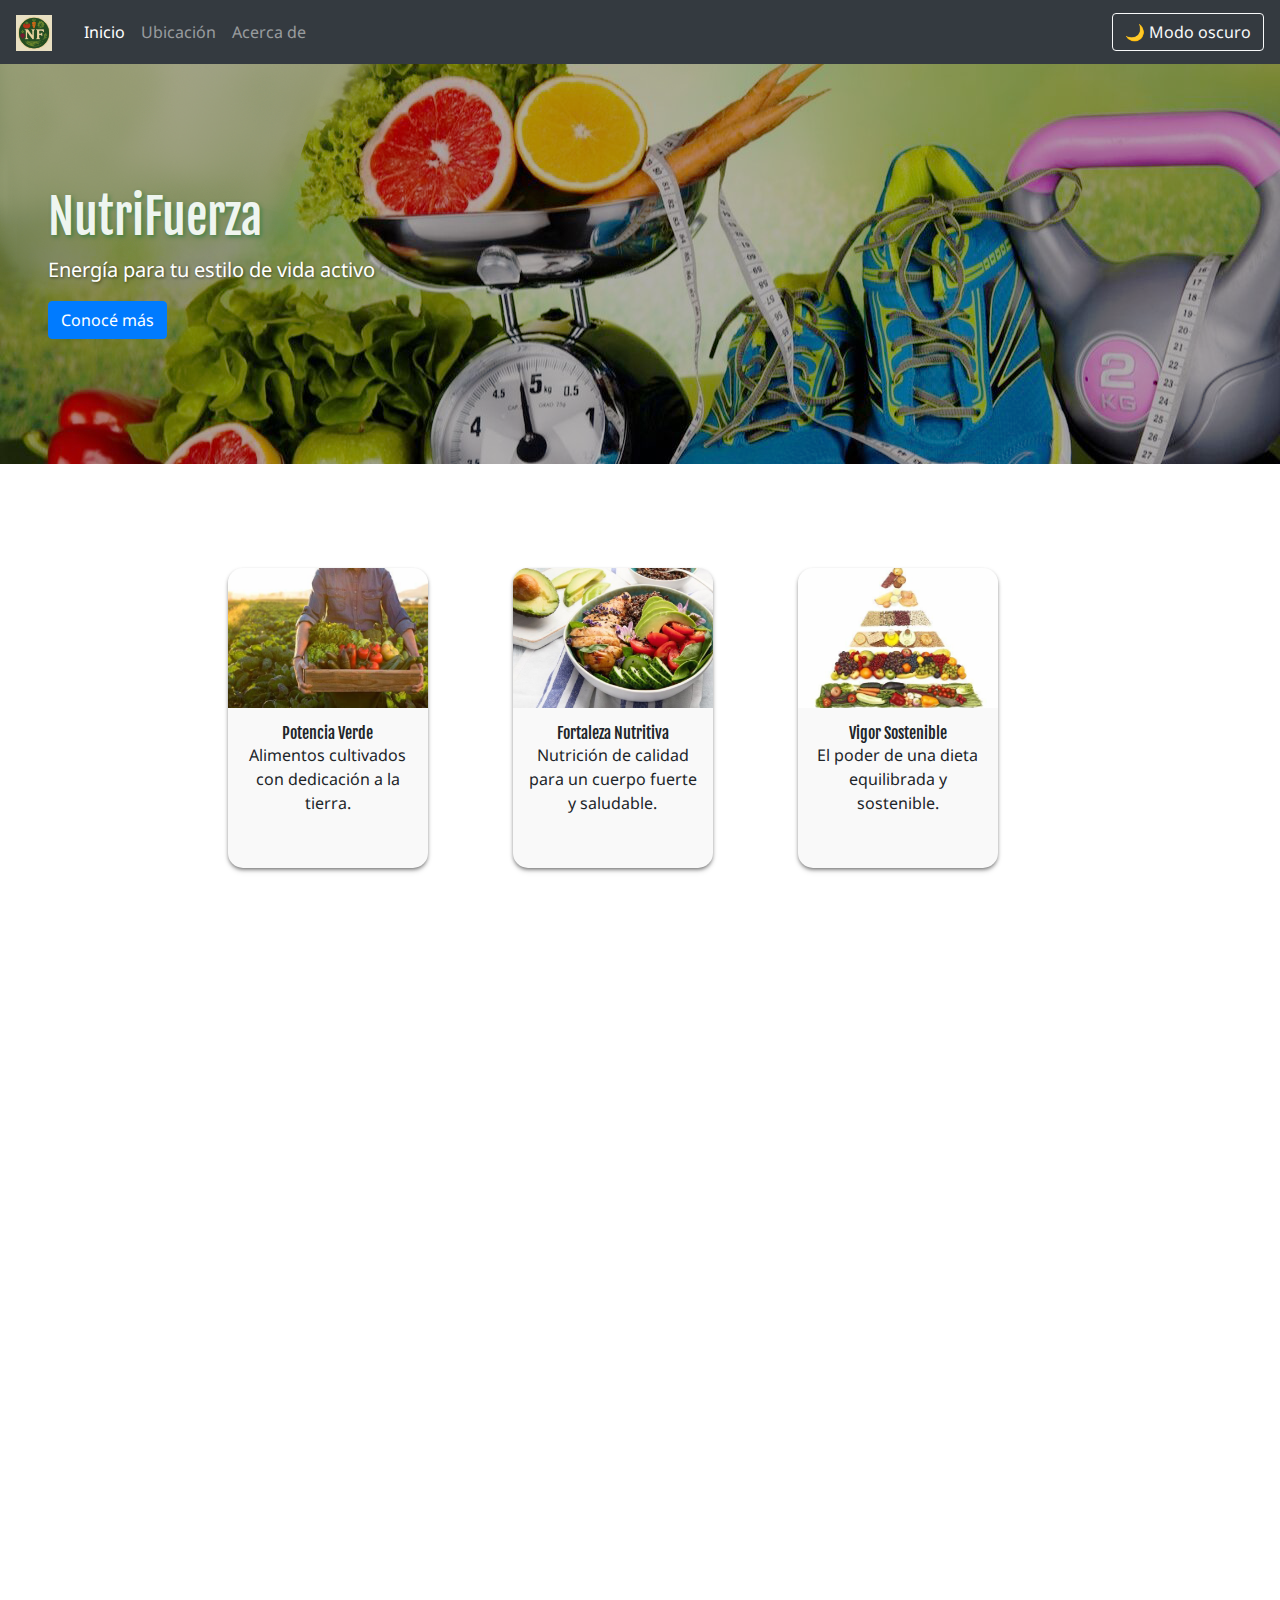
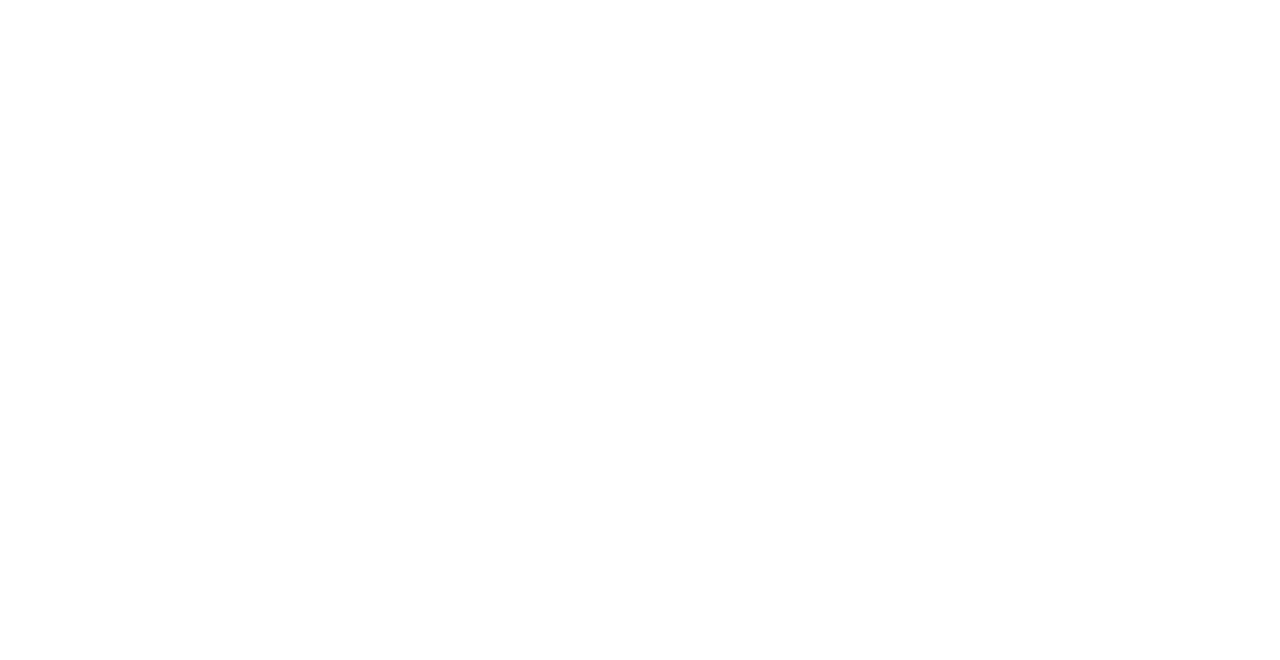
<file: index.html>
<!DOCTYPE html>
<html lang="en">
  <head>
    <title>NutriFuerza</title>
    <meta charset="utf-8" />
    <!-- Esto siempre tiene que estar -->
    <meta http-equiv="X-UA-Compatible" content="IE=edge" />
    <!-- este siempre debe estar. -->
    <meta name="viewport" content="width=device-width, initial-scale=1" />
    <!-- recalcula la cantidad de pixeles para que se vea de un tamaño esperado en dispositivos moviles -->
    <link
      href="https://fonts.googleapis.com/css2?family=Fjalla+One&family=Noto+Sans:ital,wght@0,100..900;1,100..900&display=swap"
      rel="stylesheet"
    />
    <link
      rel="stylesheet"
      href="https://cdn.jsdelivr.net/npm/bootstrap@4.3.1/dist/css/bootstrap.min.css"
      integrity="sha384-ggOyR0iXCbMQv3Xipma34MD+dH/1fQ784/j6cY/iJTQUOhcWr7x9JvoRxT2MZw1T"
      crossorigin="anonymous"
    />
    <link rel="stylesheet" href="https://cdnjs.cloudflare.com/ajax/libs/font-awesome/6.5.0/css/all.min.css">
    <link rel="stylesheet" href="style.css" />
    <link rel="stylesheet" href="https://cdnjs.cloudflare.com/ajax/libs/animate.css/4.1.1/animate.min.css"/>
    <!-- esto enlaza todo con el style.css -->
  </head>
  <body>
    <nav class="navbar navbar-expand-lg navbar-dark bg-dark sticky-top">
  <a class="navbar-brand d-flex align-items-center" href="#">
  <img src="imagenes/logo.png" alt="NutriFuerza" class="logo-navbar mr-2">
</a>

  <button class="navbar-toggler" type="button" data-toggle="collapse" data-target="#navbarNav"
    aria-controls="navbarNav" aria-expanded="false" aria-label="Toggle navigation">
    <span class="navbar-toggler-icon"></span>
  </button>

  <div class="collapse navbar-collapse" id="navbarNav">
    <ul class="navbar-nav mr-auto">
      <li class="nav-item active">
        <a class="nav-link" href="index.html">Inicio</a>
      </li>
      <li class="nav-item">
        <a class="nav-link" href="index.html#mapa">Ubicación</a>
      </li>
      <li class="nav-item">
        <a class="nav-link" href="acercade.html">Acerca de</a>
      </li>
    </ul>
    <button id="modo-toggle" class="btn btn-outline-light">🌙 Modo oscuro</button>
  </div>
</nav>
    <header>
      

      <div class="cover cover-index d-flex justify-content-center align-items-start p-5 flex-column">
        <!-- todo esto es el titulo nutrifuerza, su centrado, y el epigrafe energia para tu estilo de vida activo -->
        <h1>
          <!-- lo que hace es definir el titulo principal de la pagina -->
          NutriFuerza
        </h1>
        <p>Energía para tu estilo de vida activo</p>
        <button class="btn btn-primary">
          <!-- etiqueta que usarmos en html para definir botones - aca esta el color negro de "conoce mas" -->
          Conocé más
        </button>
      </div>
    </header>
    <main class="mt-5">
    <!-- Lo uso para colocar encabezados -->

   <section>
  <div class="container mt-5 mb-5">
    <div class="row justify-content-center">

      <div class="col-12 col-sm-6 col-md-4 col-lg-3 mt-2">
        <div class="card card-informativa animate__animated animate__fadeInUp">
          <div class="cover cover-small" style="background-image: url(imagenes/foto-1.jpg);"></div>
          <div class="card-body card-body-informativa">
            <h5 class="card-title">Potencia Verde</h5>
            <p class="card-text">Alimentos cultivados con dedicación a la tierra.</p>
          </div>
        </div>
      </div>

      <div class="col-12 col-sm-6 col-md-4 col-lg-3 mt-2">
        <div class="card card-informativa animate__animated animate__fadeInUp">
          <div class="cover cover-small" style="background-image: url(imagenes/foto-2.jpg);"></div>
          <div class="card-body card-body-informativa">
            <h5 class="card-title">Fortaleza Nutritiva</h5>
            <p class="card-text">Nutrición de calidad para un cuerpo fuerte y saludable.</p>
          </div>
        </div>
      </div>

      <div class="col-12 col-sm-6 col-md-4 col-lg-3 mt-2">
        <div class="card card-informativa animate__animated animate__fadeInUp">
          <div class="cover cover-small" style="background-image: url(imagenes/foto-3.jpg);"></div>
          <div class="card-body card-body-informativa">
            <h5 class="card-title">Vigor Sostenible</h5>
            <p class="card-text">El poder de una dieta equilibrada y sostenible.</p>
            </p>
          </div>
        </div>
      </div>
    </div>
  </div>
</section>


<section>
  <div class="container-fluid mt-5 mb-5">
    <div class="row justify-content-center">
      <div class="col-12 col-sm-6">
        <div class="row">
          <div class="col-12 col-md-6">
            <img
              src="imagenes/foto-4.jpg"
              class="img-fluid ilustracion"
              alt="Ilustración de persona corriendo"
            >
          </div>
          <div class="col-12 col-md-6 mx-auto text-center">
            <h3>¡Iniciá tu día con una buena alimentación!</h3>
            <p>
              Ordená tu vianda a domicilio o retirala del NutriFuerza más cercano.
            </p>
          </div>
        </div>

        <div class="text-center mt-3">
          <a href="#mapa">Ir al mapa</a>
        </div>

        <div class="text-center mt-3">
          <form action="">
            <label for="email">Correo Electrónico</label>
            <div class="d-flex justify-content-center">
              <div class="flex-fill mr-2">
                <input type="email" id="email" class="form-control" />
              </div>
              <button type="submit" class="btn btn-primary">Enviar</button>
            </div>
          </form>
        </div>
        
      </div>
    </div>
  </div>
</section>

                <!-- tira de productos -->
<section class="container mt-5 mb-5">
  <h2 class="text-center mb-4">Nuestros Productos</h2>
  <div class="carousel-stripe">
    <div class="carousel-track">
      <div class="card card-producto">
        <div class="cover cover-small" style="background-image: url(imagenes/sloder-1.jpg);"></div>
        <div class="card-body">
          <h5 class="card-title">Ensalada de quinoa y vegetales</h5>
          <span class="badge badge-info">$20USD</span>
        </div>
      </div>
      <div class="card card-producto">
        <div class="cover cover-small" style="background-image: url(imagenes/sloder-2.jpeg);"></div>
        <div class="card-body">
          <h5 class="card-title">Pollo a la parrilla con batatas</h5>
          <span class="badge badge-info">$30USD</span>
        </div>
      </div>
      <div class="card card-producto">
        <div class="cover cover-small" style="background-image: url(imagenes/sloder-3.jpeg);"></div>
        <div class="card-body">
          <h5 class="card-title">Sándwich de pavo y aguacate</h5>
          <span class="badge badge-info">$14USD</span>
        </div>
      </div>
      <div class="card card-producto">
        <div class="cover cover-small" style="background-image: url(imagenes/sloder-4.jpg);"></div>
        <div class="card-body">
          <h5 class="card-title">Tazón de desayuno energético</h5>
          <span class="badge badge-info">$17USD</span>
        </div>
      </div>
    </div>
  </div>
</section>



  <!-- Contenido de la sección -->

<section id="mapa" class="text-center mt-5 mb-5">
  <h2>Aquí nos vemos:</h2>
  <p>Marcial Candioti 4110, S3002 Santa Fe de la Vera Cruz, Santa Fe</p>
  <div class="responsive-iframe">
    <iframe
           src="https://www.google.com/maps/embed?pb=!1m18!1m12!1m3!1d3397.0898985479284!2d-60.695908225120114!3d-31.631388874163264!2m3!1f0!2f0!3f0!3m2!1i1024!2i768!4f13.1!3m3!1m2!1s0x95b5a9eb45c0b8f5%3A0xb3f6592414fd193!2sPlaza%20de%20Las%20Banderas!5e0!3m2!1ses!2sar!4v1708035436601!5m2!1ses!2sar" width="600" height="450" style="border:0;" allowfullscreen="" loading="lazy" referrerpolicy="no-referrer-when-downgrade"></iframe>
</div>
</section> <!-- Cierre mapa -->
</main>

<!-- Footer 100% fuera de cualquier limitación -->
<div class="footer-bar">
  <p>&copy; 2025 NutriFuerza | SFC | Todos los derechos reservados</p>
</div>



<!-- jQuery y Bootstrap JS (para navbar responsive) -->
<script src="https://code.jquery.com/jquery-3.3.1.slim.min.js"></script>
<script src="https://cdn.jsdelivr.net/npm/bootstrap@4.3.1/dist/js/bootstrap.bundle.min.js"></script>
<script src="script.js"></script>
</body>
</html>
</file>
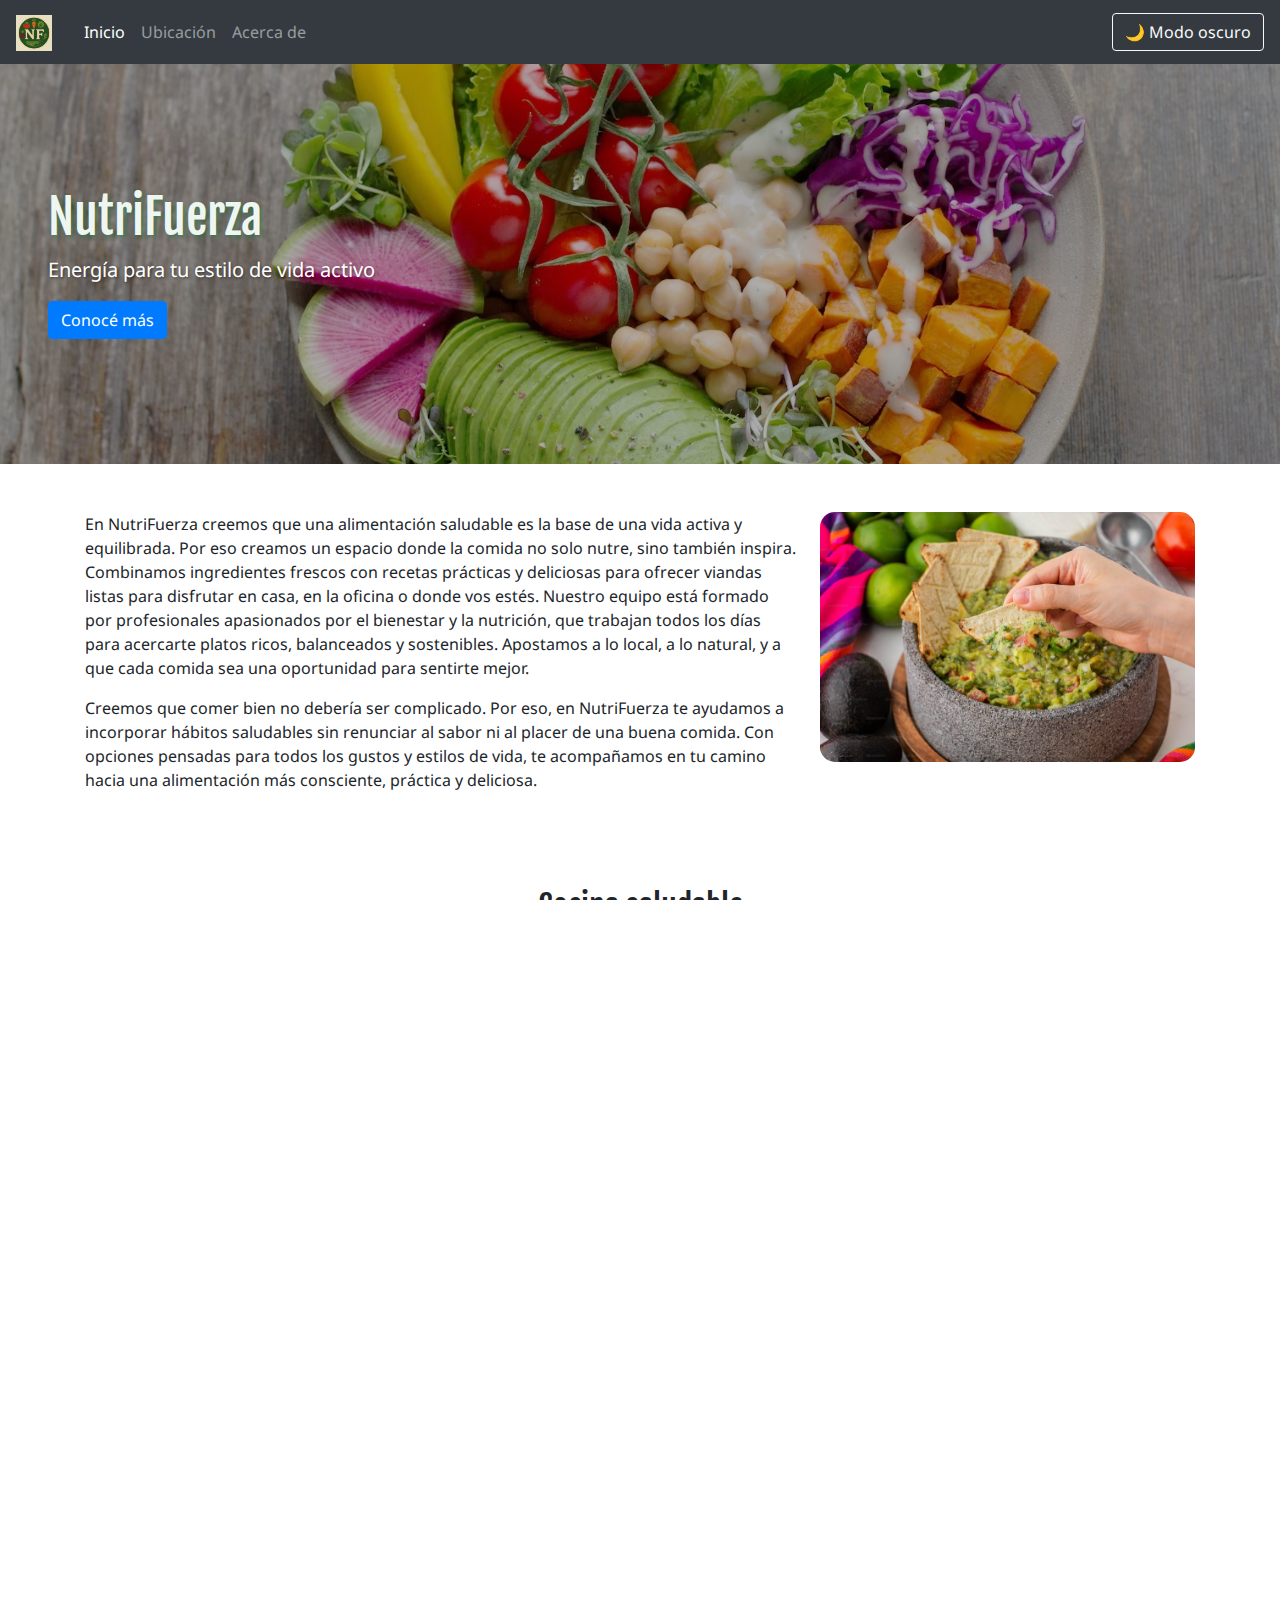
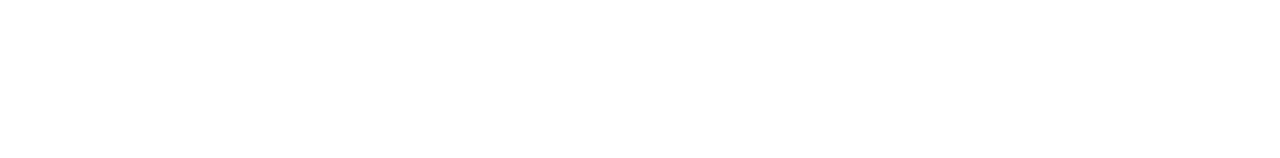
<file: acercade.html>
<!DOCTYPE html>
<html lang="en">
  <head>
    <title>NutriFuerza</title>
    <meta charset="utf-8" />
    <!-- Esto siempre tiene que estar -->
    <meta http-equiv="X-UA-Compatible" content="IE=edge" />
    <!-- este siempre debe estar. -->
    <meta name="viewport" content="width=device-width, initial-scale=1" />
    <!-- recalcula la cantidad de pixeles para que se vea de un tamaño esperado en dispositivos moviles -->
    <link
      href="https://fonts.googleapis.com/css2?family=Fjalla+One&family=Noto+Sans:ital,wght@0,100..900;1,100..900&display=swap"
      rel="stylesheet"
    />
    <link
      rel="stylesheet"
      href="https://cdn.jsdelivr.net/npm/bootstrap@4.3.1/dist/css/bootstrap.min.css"
      integrity="sha384-ggOyR0iXCbMQv3Xipma34MD+dH/1fQ784/j6cY/iJTQUOhcWr7x9JvoRxT2MZw1T"
      crossorigin="anonymous"
    />
    <link rel="stylesheet" href="style.css">
    <link rel="stylesheet" href="https://cdnjs.cloudflare.com/ajax/libs/font-awesome/6.5.0/css/all.min.css">
    <!-- esto enlaza todo con el style.css -->
  </head>
  <body>
    <nav class="navbar navbar-expand-lg navbar-dark bg-dark sticky-top">
  <a class="navbar-brand d-flex align-items-center" href="#">
  <img src="imagenes/logo.png" alt="NutriFuerza" class="logo-navbar mr-2">
</a>
  <button class="navbar-toggler" type="button" data-toggle="collapse" data-target="#navbarNav"
    aria-controls="navbarNav" aria-expanded="false" aria-label="Toggle navigation">
    <span class="navbar-toggler-icon"></span>
  </button>

  <div class="collapse navbar-collapse" id="navbarNav">
    <ul class="navbar-nav mr-auto">
      <li class="nav-item active">
        <a class="nav-link" href="index.html">Inicio</a>
      </li>
      <li class="nav-item">
        <a class="nav-link" href="index.html#mapa">Ubicación</a>
      </li>
      <li class="nav-item">
        <a class="nav-link" href="acercade.html">Acerca de</a>
      </li>
    </ul>
    <button id="modo-toggle" class="btn btn-outline-light">🌙 Modo oscuro</button>
  </div>
</nav>
    <header>
</nav>
      <div class="cover cover-acercade d-flex justify-content-center align-items-start p-5 flex-column">
        <h1>
          <!-- lo que hace es definir el titulo principal de la pagina -->
          NutriFuerza
        </h1>
        <p>Energía para tu estilo de vida activo</p>
        <button class="btn btn-primary" onclick="scrollToSection('stripe')">Conocé más</button>
        </button>
      </div>
    </header>
    <section>
      <div class="container mt-5 mb-5">
        <img
           src="imagenes/bowl.jpg"
           alt="Bowl de doritos con palta - ahuacate"
           height="250"
           class="rounded-img float-right ml-4"
        />
        <p>
          En NutriFuerza creemos que una alimentación saludable es la base de una vida activa y equilibrada.  
          Por eso creamos un espacio donde la comida no solo nutre, sino también inspira. Combinamos ingredientes frescos  
          con recetas prácticas y deliciosas para ofrecer viandas listas para disfrutar en casa, en la oficina o donde vos estés. 
          Nuestro equipo está formado por profesionales apasionados por el bienestar y la nutrición,  que trabajan todos los días para acercarte platos ricos, balanceados y sostenibles.  Apostamos a lo local, a lo natural, y a que cada comida sea una oportunidad para sentirte mejor. 

        </p>
        <p>
          Creemos que comer bien no debería ser complicado. Por eso, en NutriFuerza te ayudamos a incorporar hábitos saludables 
          sin renunciar al sabor ni al placer de una buena comida. Con opciones pensadas para todos los gustos y estilos de vida,  
          te acompañamos en tu camino hacia una alimentación más consciente, práctica y deliciosa.
        </p>
      </div>
    </section>
<section>
  <div class="container mt-5 mb-5">
    <h2 class="text-center mb-4">Cocina saludable</h2>
    <div class="carousel-stripe">     
      <div class="carousel-image" style="background-image: url(imagenes/cocina-2.png);"></div>
      <div class="carousel-image" style="background-image: url(imagenes/cocina-3.png);"></div>
      <div class="carousel-image" style="background-image: url(imagenes/cocina-4.png);"></div>
    </div>
  </div>
</section>



    .<section class="container mt-5 mb-5">
  <h2 class="text-center mb-4">Conoce al equipo</h2>
   <div class="d-flex justify-content-center overflow-auto avatar-carousel px-3">
    <div class="card avatar-card text-center mx-2">
      <div class="avatar-wrapper">
        <div class="avatar" style="background-image: url(imagenes/avatar-1.jpg);"></div>
      </div>
      <h4>Ruben</h4>
      <span class="badge badge-primary">CEO</span>
    </div>
    <div class="card avatar-card text-center mx-2">
      <div class="avatar-wrapper">
        <div class="avatar" style="background-image: url(imagenes/avatar-2.jpg);"></div>
      </div>
      <h4>Raul</h4>
      <span class="badge badge-primary">COCINERO</span>
    </div>
    <div class="card avatar-card text-center mx-2">
      <div class="avatar-wrapper">
        <div class="avatar" style="background-image: url(imagenes/avatar-3.jpg);"></div>
      </div>
      <h4>Luz</h4>
      <span class="badge badge-primary">CFO</span>
    </div>
  </div>
</section>


    
    <!-- Footer 100% fuera de cualquier limitación -->
<div class="footer-bar">
  <p>&copy; 2025 NutriFuerza | SFC | Todos los derechos reservados</p>
</div>
<!-- jQuery y Bootstrap JS (para navbar responsive) -->
<script src="https://code.jquery.com/jquery-3.3.1.slim.min.js"></script>
<script src="https://cdn.jsdelivr.net/npm/bootstrap@4.3.1/dist/js/bootstrap.bundle.min.js"></script>
<script src="script.js"></script>
  </body>
</html>
</file>
<file: style.css>
body {
  margin: 0em;
  font-family: "Noto Sans", sans-serif;
}

h1,
h2,
h3,
h4,
h5 {
  font-family: "Fjalla One", sans-serif;
}
/* style.css */

.cover {
  height: 400px;
  background-size: cover;
  background-position: center;
  background-repeat: no-repeat;
  background-color: rgba(97, 93, 93, 0.5);
  background-blend-mode: darken;
  display: flex;
  align-items: center;
  justify-content: center;
  flex-direction: column;
  text-align: center;
}

/* Por defecto para productos */
.card-body {
  min-height: 50px;
  padding: 0.75rem;
  display: flex;
  flex-direction: column;
  align-items: flex-start;
  gap: 0.5rem;
  margin-top: 0;
  flex-grow: 1;
  justify-content: flex-start;
}

.card-body-informativa {
  flex-grow: 1;
  display: flex;
  flex-direction: column;
  text-align: center;           /* Centra el texto */
  padding: 1rem;
  height: 160px;                /* Altura igualada para todas */
}
.card-body.card-body-informativa {
  flex-grow: 1;
  display: flex;
  flex-direction: column;
  justify-content: flex-start; /* CAMBIO clave */
  align-items: center;
  text-align: center;
  padding: 1rem;
  gap: 0; /* eliminamos separación general */
}
.card.card-producto > .card-body {
  flex-grow: 1;
  flex-basis: auto;
  display: flex;
  flex-direction: column;
  justify-content: center;
  align-items: center;
  text-align: center;
  padding: 0.5rem 1rem;
  gap: 0.25rem;
}
.card.card-producto .card-title {
  margin-bottom: 0.25rem;
}

.card.card-producto .badge {
  margin-top: 0.1rem; /* antes 0.25rem */
}
.cover-small {
  height: 140px;
  background-size: cover;
  background-position: center;
  background-repeat: no-repeat;
  background-blend-mode: normal;
  flex-shrink: 0;
  border-top-left-radius: 15px;
  border-top-right-radius: 15px;
}
.card:not(.avatar-card) {
  width: 200px;
  display: flex;
  flex-direction: column;
  border-radius: 15px;
  background-color: #2c2c2c;
  color: white;
  border: 0 !important;
  box-shadow: 0 4px 6px -1px rgba(0, 0, 0, 0.1),
              0 2px 4px -1px rgba(0, 0, 0, 0.6);
  transition: transform 0.3s ease, box-shadow 0.3s ease;
  flex-shrink: 0;
  margin-right: 1rem;
}
.card-title {
  margin: 0;
  line-height: 1.2;
  text-align: center;
  font-size: 1rem;
  overflow-wrap: break-word;
}


.card-text {
  margin-bottom: 0;
}
.slider {
  overflow-x: hidden;
}
.image-container {
  width: 100vw;
  height: 300px; /* ajustalo según tu diseño */
  background-size: cover;
  background-position: center;
  flex-shrink: 0;
}
@keyframes slider {
  0% {
    transform: translateX(0);
  }

  20%{
  transform: translateX(0);
  }
  
  25%{
    transform: translateX(-100%);
  }

  45%{
    transform: translateX(-100%);
  }

  50%{
    transform: translateX(-200%);
  }

  70%{
    transform: translateX(-200%);
  }

  75%{
    transform: translateX(-300%);
  }

  95%{
    transform: translateX(-300%);
  }

  100%{
    transform: translateX(0%);
  }
}


.dark-mode {
  background-color: #121212;
  color: #e0e0e0;
}

.dark-mode h1,
.dark-mode h2,
.dark-mode h3,
.dark-mode h4,
.dark-mode h5,
.dark-mode p,
.dark-mode span,
.dark-mode a {
  color: #e0e0e0 !important;
}


.dark-mode .navbar,
.dark-mode footer {
  background-color: #1e1e1e !important;
}

.dark-mode .card {
  background-color: #2c2c2c;
  color: white;
}

.dark-mode .cover {
  background-blend-mode: overlay;
}
.navbar {
  position: sticky;
  top: 0;
  z-index: 999;
}
html, body {
  height: 100%;
  margin: 0;
  padding: 0;
  display: flex;
  flex-direction: column;
  max-width: 100%;
  overflow-x: hidden;
}

main {
  flex: 1;
  margin-top: 70px; /* o lo que mida tu navbar */
}


.footer-bar {
  background-color: #1e1e1e;
  color: white;
  text-align: center;  
  width: 100%;  
  margin: 0;
  position: relative;
  left: 50%;
  right: 50%;
  transform: translateX(-50%);
  align-items: center;  /* VERTICAL */
  height: 20px; /* o menos, según lo que desees */
  font-size: 14px; /* opcional: reduce el tamaño si se ve muy grande */
  line-height: 1; /* da aire vertical */
}
.navbar {
  position: sticky;
  top: 0;
  z-index: 999;
}
.logo-navbar {
  height: 36px;
  vertical-align: middle;
  margin-right: 10px;
  margin-top: 2px;  /* opcional para ajustar centrado */
}
.card img,
img.rounded-img {
  border-radius: 15px;
  transition: transform 0.3s ease;
}

.card img:hover,
img.rounded-img:hover {
  transform: scale(1.05); /* ligero zoom */
  transition: transform 0.3s ease;
  cursor: pointer;
}
.avatar:hover {
  transform: scale(1.05);
  transition: transform 0.3s ease;
  cursor: pointer;
}
.image-container:hover {
  transform: scale(1.05);
  cursor: pointer;
}
#stripe {
  position: relative;
  overflow: hidden; /* evita que se rompa el diseño */
}
.product-stripe {
  width: 100vw;
  overflow: hidden;
  margin: 0 auto;
  position: relative;
}
.slider-container {
  display: flex;
  width: 400vw; /* 4 imágenes de 100vw cada una */
  animation: slider 20s infinite;
}
/* Carrusel de imágenes ajustado */
.carousel-track {
  display: flex;
  width: max-content;
  gap: 1rem;
  padding-left: 1rem;
  padding-right: 1rem; /* espacio al final para evitar que el scroll la corte */
  scroll-snap-type: x mandatory;
}
.carousel-track > .card {
  flex-shrink: 0;
  scroll-snap-align: start;
}
/* Mejora responsive del iframe de mapa */
.responsive-iframe {
  position: relative;
  height: 400px; /* mantenés el tamaño actual */
  max-width: 800px;
  margin: 0 auto;
  overflow: hidden;
  border-radius: 15px; /* 🔑 importante */
}

.responsive-iframe iframe {
  width: 100%;
  height: 100%;
  border: none;
  border-radius: 15px; /* 🔑 también aplicalo acá */
  display: block;
}

.avatar-wrapper {
  display: flex;
  justify-content: center;
  align-items: center;
  margin-bottom: 1rem;
  overflow: visible;
}
.avatar-card {
  min-height: auto; /* Ajuste razonable que mantiene uniformidad visual */
  display: flex;
  flex-direction: column;
  justify-content: flex-start;
  align-items: center;
  padding: 1rem;
  background-color: #f9f9f9;
  color: #212529;
  border-radius: 15px;
  box-shadow: 0 4px 6px rgba(0, 0, 0, 0.1);
}

.avatar-card h4 {
  margin-top: 1rem;
  margin-bottom: 0.5rem;
}

.avatar-card .badge {
  margin-bottom: 0.5rem;
}

/* Opcional: hover suave como el resto de las cards */
.avatar-card:hover {
  transform: translateY(-10px);
  box-shadow: 0 12px 24px rgba(0, 0, 0, 0.2);
  transition: transform 0.3s ease, box-shadow 0.3s ease;
}


/* Contenedor centrado del avatar */
.avatar-wrapper {
  display: flex;
  justify-content: center;
  align-items: center;
  margin-bottom: 1rem;
}
.avatar {
  width: 100px;
  height: 100px;
  background-size: cover;
  background-position: center;
  border-radius: 50%;
  border: 3px solid white;
  box-shadow: 0 0 10px rgba(0, 0, 0, 0.3);
  margin: 0 auto;
}
.avatar-carousel {
  gap: 1rem;
  scroll-snap-type: x mandatory;
  -webkit-overflow-scrolling: touch;
  padding-bottom: 1rem;
}

.avatar-carousel .card {
  scroll-snap-align: center;
  min-width: 220px;
  max-width: 220px;
  flex-shrink: 0;
}

.avatar-card:hover {
  transform: translateY(-12px) scale(1.02);
  box-shadow: 0 12px 24px rgba(0, 0, 0, 0.4);
  transition: transform 0.3s ease, box-shadow 0.3s ease;
}
body:not(.dark-mode) {
  background-color: white;
  color: #212529; /* texto oscuro común */
}
body:not(.dark-mode) .card {
  background-color: #f9f9f9;
  color: #212529;
}

@keyframes autoSlide {
  0% { transform: translateX(0); }
  25% { transform: translateX(-100%); }
  50% { transform: translateX(-200%); }
  75% { transform: translateX(-300%); }
  100% { transform: translateX(0); }
}

.carousel-track.animate {
  animation: autoSlide 20s infinite;
  padding-right: 1rem; /* espacio al final para evitar que el scroll la corte */
  padding-left: 1rem;
}
.cover h1 {
  color: rgb(239, 245, 240);
  font-size: 3rem;
  text-shadow: 2px 2px 4px rgba(3, 116, 46, 0.5);
}
.cover p {
  color: white;
  font-size: 1.25rem;
  text-shadow: 1px 1px 3px rgba(0,0,0,0.5);
}
/* === Hover animado para TODAS las cards (sin excepción) === */
.card {
  height: 100%;
  width: 220px; /* O incluso 240px si te gusta más aireado */
  max-width: 90vw; /* Garantiza que no se pase en pantallas pequeñas */
  display: flex;
  flex-direction: column;
  border-radius: 15px;
  background-color: #2c2c2c;
  color: white;
  transition: transform 0.3s ease, box-shadow 0.3s ease;
  flex-shrink: 0;
  margin-right: 1rem;
  
  box-shadow: 0 4px 6px -1px rgba(0, 0, 0, 0.1),
              0 2px 4px -1px rgba(0, 0, 0, 0.6);
}
/* Cards informativas */
.card-informativa {
  min-height: 260px;
  display: flex;
  flex-direction: column;
  justify-content: space-between;
}

/* Cards de productos */
.card-producto {
  display: flex;
  flex-direction: column;
  justify-content: space-between;
}
.card.card-producto {
  flex: 1 1 auto;
  height: auto;
  padding-bottom: 1rem;
  justify-content: flex-start; /* ✅ CAMBIO CLAVE: no uo space-between */
  min-height: unset;
  height: 100%;
  padding-bottom: 0.25rem; /* o incluso 0 */
  align-items: stretch;
  background-color: transparent;
}
.avatar-card {
  min-height: auto;
  height: auto;
}

.card:hover {
  transform: translateY(-10px) scale(1.03);
  box-shadow: 0 10px 20px rgba(0, 0, 0, 0.15);
  z-index: 20; /* más alto que otros elementos debajo */
  position: relative;
}

/* === Animación de entrada suave (de Animate.css) ya la estás usando bien con: 
<div class="card animate__animated animate__fadeInUp"> */

/* === Carrusel horizontal deslizable y centrado === */
.product-carousel {
  display: flex;
  overflow-x: auto;
  overflow-y: visible; /* <--- importante */
  scroll-snap-type: x mandatory;
  -webkit-overflow-scrolling: touch;
  gap: 0.10rem;
  padding: 1rem;
  padding-top: 2rem;
  padding-bottom: 2rem;
  max-width: 100%;
  flex-wrap: nowrap;
  margin-top: 3rem;
  margin-bottom: 2rem; /* aumentalo hasta que desaparezca el recorte */
  justify-content: center;
  align-items: flex-start;
}
section.container {
  background-color: inherit; /* toma el fondo del body o modo actual */
}
.product-carousel .card:hover {
  z-index: 50;
  position: relative;
}


.product-carousel .card {
  scroll-snap-align: start;
  flex-shrink: 0;
  width: 220px;
}
.responsive-iframe iframe {
  border-radius: 15px;
  overflow: hidden;
  margin-top: 4rem;
}
.row > div {
  overflow: visible; /* permite que el "salto" se muestre */
}
.container {
  overflow: visible;
  position: relative;
}
.carousel-stripe {
  display: flex;
  overflow-x: auto;
  overflow-y: hidden;
  scroll-snap-type: x mandatory;
  padding: 1rem;
  gap: 1rem;
  scroll-padding-left: 1rem;
}

.carousel-image {
  width: 280px;
  min-width: 280px;
  height: 280px;
  background-size: cover;
  background-position: center;
  background-repeat: no-repeat;
  background-color: #222;
  flex-shrink: 0;
  border-radius: 10px;
  scroll-snap-align: start;
  display: flex;
  justify-content: center;
  align-items: center;
  aspect-ratio: 1 / 1;
}
.carousel-image:nth-child(1) {
  background-position: top center;
}
.carousel-image.primera {
  background-position: top center !important;
  background-size: cover !important;
}
.carousel-image.ajustar {
  background-position: top center !important;
  background-color: #eee;
}

.scrollable-carousel::-webkit-scrollbar {
  height: 8px;
}
.scrollable-carousel::-webkit-scrollbar-thumb {
  background-color: #ccc;
  border-radius: 4px;
}
.carousel-stripe, .scrollable-carousel {
  display: flex;
  overflow-x: auto;
  overflow-y: hidden;
  white-space: nowrap;
  scroll-snap-type: x mandatory;
  -webkit-overflow-scrolling: touch;
  justify-content: center; /* ✅ centrado horizontal */
  gap: 1rem;
  padding: 1rem;
  min-height: 310px;
}
.carousel-stripe,
.scrollable-carousel {
  min-height: 300px; /* igual a .carousel-image height */
  margin-bottom: 1rem; /* si necesitás separación */
}

.carousel-stripe::-webkit-scrollbar,
.scrollable-carousel::-webkit-scrollbar {
  height: 8px;
}

.carousel-stripe::-webkit-scrollbar-thumb,
.scrollable-carousel::-webkit-scrollbar-thumb {
  background-color: #ccc;
  border-radius: 4px;
}
.cover-index {
  background-image: url(imagenes/portada-1.jpg);
}
.cover-acercade {
  background-image: url(imagenes/portada-2.jpg); 
}
.carousel-image:hover {
  transform: translateY(-10px) scale(1.03);
  box-shadow: 0 12px 24px rgba(0, 0, 0, 0.3);
  transition: transform 0.4s ease, box-shadow 0.3s ease;
  z-index: 10;
}
/* Mejora visual para la ilustración en modo oscuro */
.ilustracion {
  background-color: white;
  padding: 0.5rem;
  border-radius: 10px;
  box-shadow: 0 0 10px rgba(0, 0, 0, 0.2);
  transition: transform 0.3s ease, box-shadow 0.3s ease;
}
.dark-mode .ilustracion {
  filter: brightness(1.1) contrast(1.1);
  box-shadow: 0 0 10px rgba(0, 0, 0, 0.4); /* sombra más fuerte en dark mode */
}
.ilustracion:hover {
  transform: translateY(-10px);
  box-shadow: 0 12px 24px rgba(0, 0, 0, 0.3);
  cursor: pointer;
  transition: transform 0.3s ease, box-shadow 0.3s ease;
}
.card.card-informativa:hover {
  transform: translateY(-10px) scale(1.03);
  box-shadow: 0 10px 20px rgba(0, 0, 0, 0.15);
  transition: transform 0.3s ease, box-shadow 0.3s ease;
  z-index: 20;
  position: relative;
}
</file>
